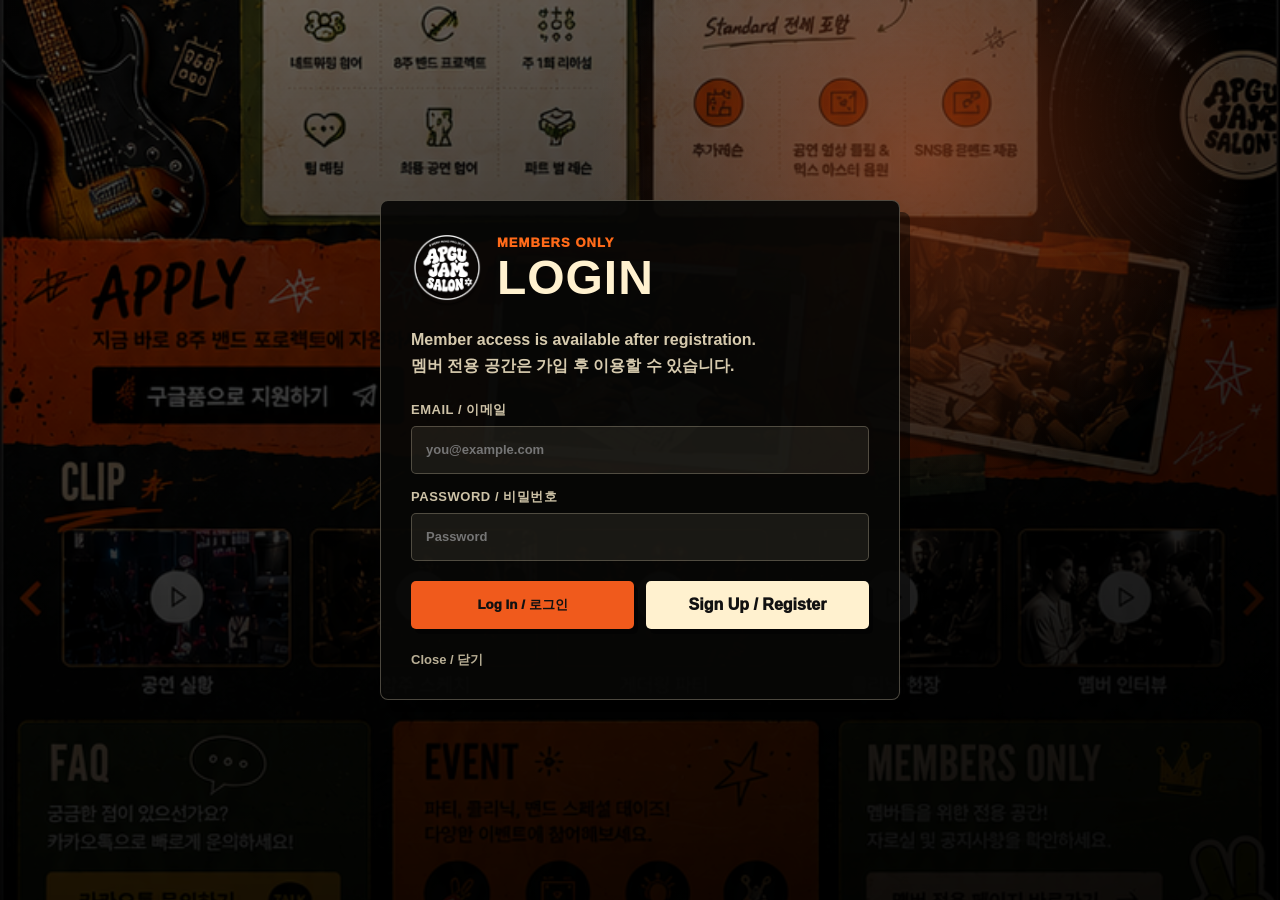
<file: memberlogin.html>
<!DOCTYPE html>
<html lang="ko">
<head>
  <meta charset="UTF-8" />
  <meta name="viewport" content="width=device-width, initial-scale=1.0" />
  <title>APGU JAM SALON | Members Only</title>
  <meta name="description" content="APGU JAM SALON members only login page." />
  <link rel="icon" type="image/png" href="images/blacklogo.png" />
  <style>
    * { box-sizing: border-box; }

    html {
      min-height: 100%;
      background: #050505;
    }

    body {
      min-height: 100vh;
      margin: 0;
      display: grid;
      place-items: center;
      padding: 28px;
      background:
        linear-gradient(135deg, rgba(0, 0, 0, .12), rgba(0, 0, 0, .72)),
        url("images/mobileweb-cropped.png") 78% 86% / cover no-repeat,
        #050505;
      color: #fff1cf;
      font-family: Arial, Helvetica, sans-serif;
    }

    body::before {
      content: "";
      position: fixed;
      inset: 0;
      background:
        radial-gradient(circle at 72% 18%, rgba(240, 90, 28, .34), transparent 28%),
        linear-gradient(180deg, rgba(0, 0, 0, .48), rgba(0, 0, 0, .82));
      pointer-events: none;
    }

    .members-login {
      position: relative;
      width: min(100%, 520px);
      padding: 30px;
      border: 1px solid rgba(255, 241, 207, .28);
      border-radius: 8px;
      background: rgba(7, 7, 6, .92);
      box-shadow: 10px 12px 0 rgba(0, 0, 0, .48);
    }

    .brand {
      display: flex;
      align-items: center;
      gap: 14px;
      margin-bottom: 24px;
    }

    .brand img {
      width: 72px;
      height: 72px;
      object-fit: contain;
      filter: drop-shadow(0 5px 0 rgba(0, 0, 0, .4));
    }

    .brand-text {
      min-width: 0;
    }

    .eyebrow {
      margin: 0 0 5px;
      color: #ff6a19;
      font-size: 13px;
      font-weight: 950;
      letter-spacing: .08em;
      text-transform: uppercase;
    }

    h1 {
      margin: 0;
      font-family: Impact, Haettenschweiler, "Arial Black", sans-serif;
      font-size: 48px;
      line-height: .95;
      letter-spacing: .02em;
      text-transform: uppercase;
    }

    .intro {
      margin: 0 0 22px;
      color: rgba(255, 241, 207, .84);
      font-size: 16px;
      line-height: 1.6;
      font-weight: 800;
    }

    .login-form {
      display: grid;
      gap: 14px;
    }

    label {
      display: grid;
      gap: 7px;
      color: rgba(255, 241, 207, .8);
      font-size: 13px;
      font-weight: 900;
      letter-spacing: .04em;
      text-transform: uppercase;
    }

    input {
      width: 100%;
      min-height: 48px;
      border: 1px solid rgba(255, 241, 207, .24);
      border-radius: 5px;
      padding: 0 14px;
      background: rgba(255, 241, 207, .08);
      color: #fff1cf;
      font: inherit;
      outline: none;
    }

    input:focus {
      border-color: #ff6a19;
      box-shadow: 0 0 0 3px rgba(255, 106, 25, .2);
    }

    .actions {
      display: grid;
      grid-template-columns: 1fr 1fr;
      gap: 12px;
      margin-top: 6px;
    }

    button,
    .register {
      min-height: 48px;
      display: inline-flex;
      align-items: center;
      justify-content: center;
      border: 0;
      border-radius: 5px;
      padding: 0 14px;
      color: #111;
      font-weight: 950;
      text-decoration: none;
      cursor: pointer;
      box-shadow: 4px 5px 0 rgba(0, 0, 0, .45);
    }

    .login {
      background: #f05a1c;
    }

    .register {
      background: #fff1cf;
    }

    .message {
      display: none;
      margin-top: 18px;
      padding: 13px 14px;
      border: 1px solid rgba(255, 106, 25, .42);
      border-radius: 5px;
      background: rgba(240, 90, 28, .14);
      color: #fff1cf;
      font-weight: 900;
      line-height: 1.55;
    }

    .message.show {
      display: block;
    }

    .home {
      display: inline-flex;
      margin-top: 22px;
      color: rgba(255, 241, 207, .72);
      font-size: 13px;
      font-weight: 900;
      text-decoration: none;
    }

    .home:hover,
    .home:focus-visible {
      color: #ff6a19;
    }

    @media (max-width: 520px) {
      body {
        padding: 14px;
      }

      .members-login {
        padding: 22px 16px;
        box-shadow: 6px 7px 0 rgba(0, 0, 0, .48);
      }

      .brand {
        align-items: flex-start;
        gap: 11px;
      }

      .brand img {
        width: 58px;
        height: 58px;
      }

      h1 {
        font-size: 34px;
      }

      .intro {
        font-size: 14px;
      }

      .actions {
        grid-template-columns: 1fr;
      }
    }
  </style>
</head>
<body>
  <main class="members-login" aria-labelledby="membersTitle">
    <div class="brand">
      <img src="images/whitelogo.png" alt="APGU JAM SALON" />
      <div class="brand-text">
        <p class="eyebrow">Members Only</p>
        <h1 id="membersTitle">Login</h1>
      </div>
    </div>

    <p class="intro">
      Member access is available after registration.<br />
      멤버 전용 공간은 가입 후 이용할 수 있습니다.
    </p>

    <form class="login-form" id="membersForm">
      <label>
        Email / 이메일
        <input type="email" autocomplete="email" placeholder="you@example.com" />
      </label>

      <label>
        Password / 비밀번호
        <input type="password" autocomplete="current-password" placeholder="Password" />
      </label>

      <div class="actions">
        <button class="login" type="submit">Log In / 로그인</button>
        <a class="register" id="registerLink" href="#">Sign Up / Register</a>
      </div>
    </form>

    <div class="message" id="loginMessage" role="status" aria-live="polite">
      No registered user found. Please register first.<br />
      등록된 사용자가 없습니다. 먼저 가입해 주세요.
    </div>

    <a class="home" href="index.html#members">Close / 닫기</a>
  </main>

  <script src="links.config.js"></script>
  <script>
    const form = document.getElementById("membersForm");
    const message = document.getElementById("loginMessage");
    const registerLink = document.getElementById("registerLink");
    const fallbackSignup = "https://docs.google.com/forms/d/1JHAvNYFwoXc_947NcUjbCVdcxG69aTzp2p4lxzRChPI/edit";
    const signupUrl = (window.AP_GU_LINKS && window.AP_GU_LINKS.signup) || fallbackSignup;

    function normalizeUrl(url) {
      if (!url || url === "#") return fallbackSignup;
      if (/^(https?:|mailto:|tel:)/.test(url)) return url;
      if (/^www\./.test(url)) return `https://${url}`;
      return url;
    }

    registerLink.href = normalizeUrl(signupUrl);

    form.addEventListener("submit", (event) => {
      event.preventDefault();
      message.classList.add("show");
    });

  </script>
</body>
</html>
</file>
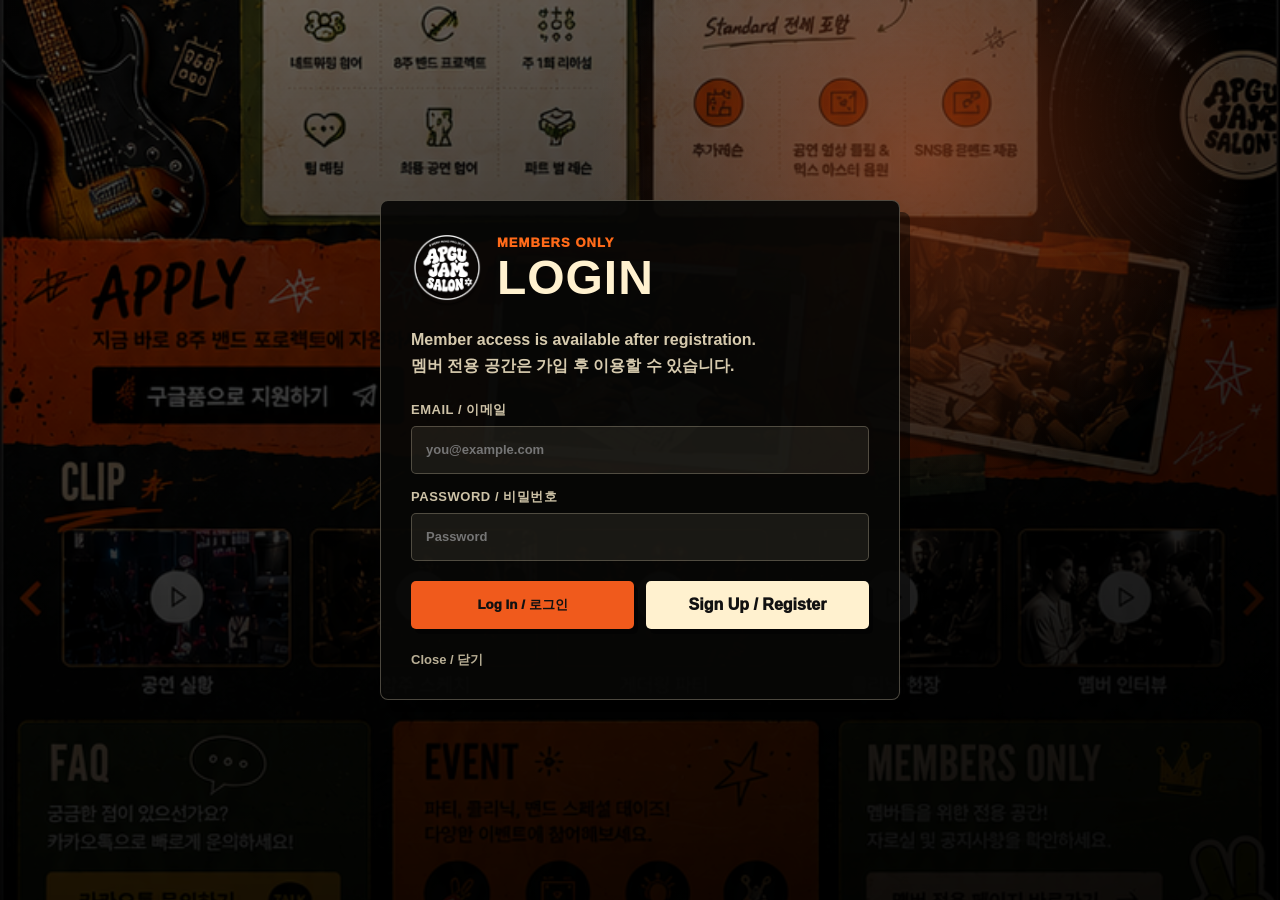
<file: newindex.html>
<!DOCTYPE html>
<html lang="ko">
<head>
  <meta charset="UTF-8" />
  <meta name="viewport" content="width=device-width, initial-scale=1.0" />
  <title>APGU JAM SALON | Members Only</title>
  <meta http-equiv="refresh" content="0; url=memberlogin.html" />
  <link rel="canonical" href="memberlogin.html" />
  <script>
    window.location.replace("memberlogin.html");
  </script>
</head>
<body>
  <p><a href="memberlogin.html">Open Members Only</a></p>
</body>
</html>
</file>
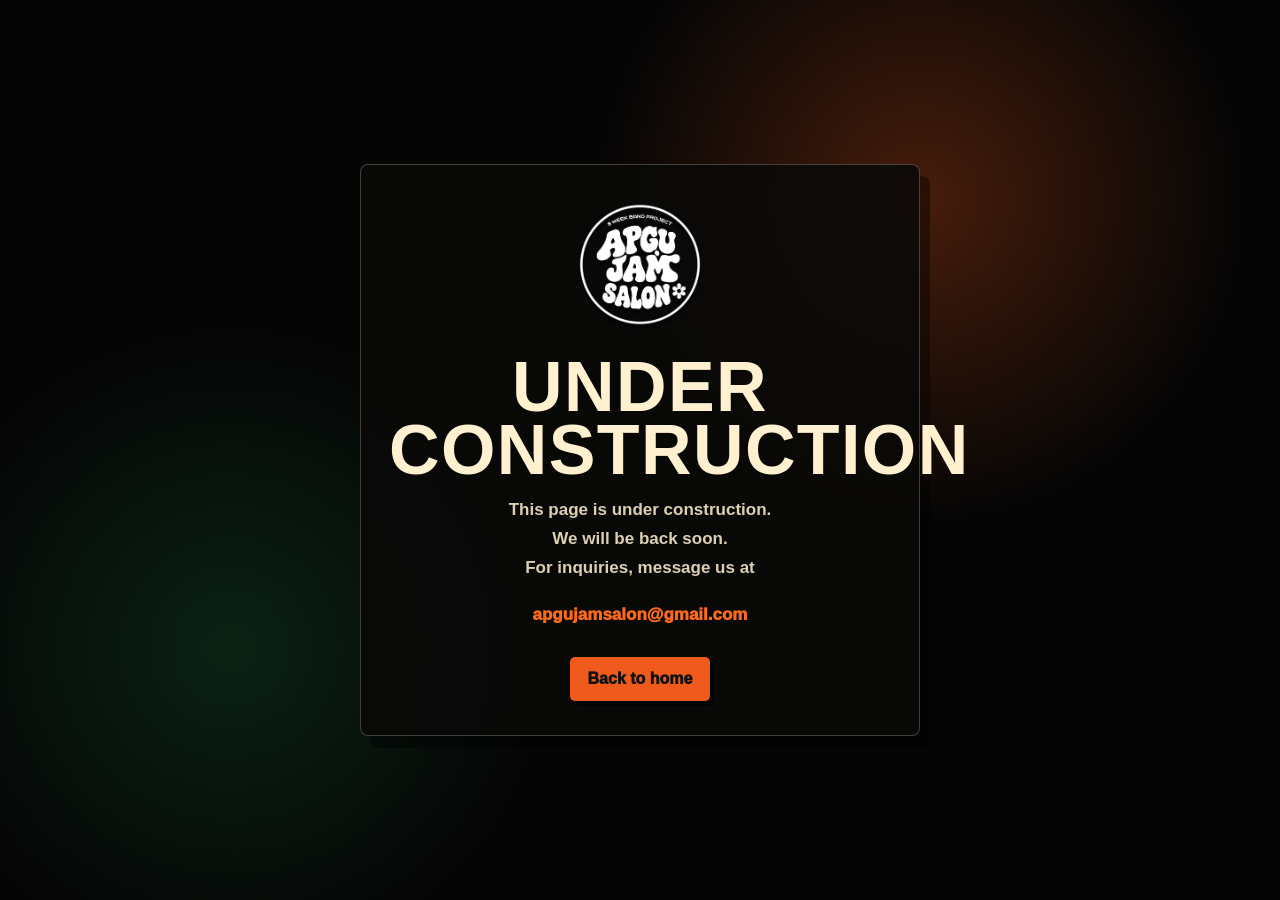
<file: signup.html>
<!DOCTYPE html>
<html lang="ko">
<head>
  <meta charset="UTF-8" />
  <meta name="viewport" content="width=device-width, initial-scale=1.0" />
  <title>APGU JAM SALON | Sign Up</title>
  <meta name="description" content="APGU JAM SALON sign up page is under construction." />
  <link rel="icon" type="image/png" href="images/blacklogo.png" />
  <style>
    * { box-sizing: border-box; }

    body {
      min-height: 100vh;
      margin: 0;
      display: grid;
      place-items: center;
      padding: 28px;
      background:
        radial-gradient(circle at 72% 22%, rgba(240, 90, 28, .28), transparent 28%),
        radial-gradient(circle at 18% 72%, rgba(36, 168, 90, .18), transparent 26%),
        #050505;
      color: #fff1cf;
      font-family: Arial, Helvetica, sans-serif;
      text-align: center;
    }

    .panel {
      width: min(100%, 560px);
      padding: 38px 28px 34px;
      border: 1px solid rgba(255, 241, 207, .24);
      border-radius: 8px;
      background: rgba(10, 10, 9, .88);
      box-shadow: 10px 12px 0 rgba(0, 0, 0, .42);
    }

    .logo {
      width: 132px;
      margin: 0 auto 26px;
      filter: drop-shadow(0 5px 0 rgba(0,0,0,.45));
    }

    h1 {
      margin: 0 0 14px;
      font-family: Impact, Haettenschweiler, "Arial Black", sans-serif;
      font-size: clamp(42px, 10vw, 70px);
      line-height: .9;
      letter-spacing: .02em;
      text-transform: uppercase;
    }

    p {
      margin: 0;
      color: rgba(255, 241, 207, .86);
      font-size: 17px;
      line-height: 1.7;
      font-weight: 800;
    }

    .email {
      display: inline-block;
      margin-top: 18px;
      color: #ff6a19;
      font-weight: 950;
      text-decoration: none;
    }

    .back {
      display: inline-flex;
      min-height: 44px;
      align-items: center;
      justify-content: center;
      margin-top: 28px;
      padding: 0 18px;
      border-radius: 5px;
      background: #f05a1c;
      color: #111;
      font-weight: 950;
      text-decoration: none;
      box-shadow: 4px 5px 0 rgba(0,0,0,.45);
    }

    @media (max-width: 520px) {
      body {
        padding: 10px;
      }

      .panel {
        width: calc(100vw - 20px);
        max-width: none;
        padding: 24px 14px 22px;
        box-shadow: 6px 7px 0 rgba(0, 0, 0, .42);
      }

      .logo {
        width: 94px;
        margin-bottom: 18px;
      }

      h1 {
        font-size: clamp(20px, 7vw, 30px);
        line-height: 1;
        margin-bottom: 12px;
        white-space: nowrap;
      }

      p {
        max-width: 100%;
        font-size: 13px;
        line-height: 1.55;
        overflow-wrap: anywhere;
      }

      .email {
        max-width: 100%;
        overflow-wrap: anywhere;
        word-break: break-word;
        margin-top: 12px;
        font-size: 13px;
      }

      .back {
        width: 100%;
        margin-top: 22px;
      }
    }
  </style>
</head>
<body>
  <main class="panel">
    <img class="logo" src="images/whitelogo.png" alt="APGU JAM SALON" />
    <h1>Under Construction</h1>
    <p>
      This page is under construction.<br />
      We will be back soon.
    </p>
    <p>
      For inquiries, message us at<br />
      <a class="email" href="mailto:apgujamsalon@gmail.com">apgujamsalon@gmail.com</a>
    </p>
    <a class="back" href="index.html">Back to home</a>
  </main>
</body>
</html>
</file>
